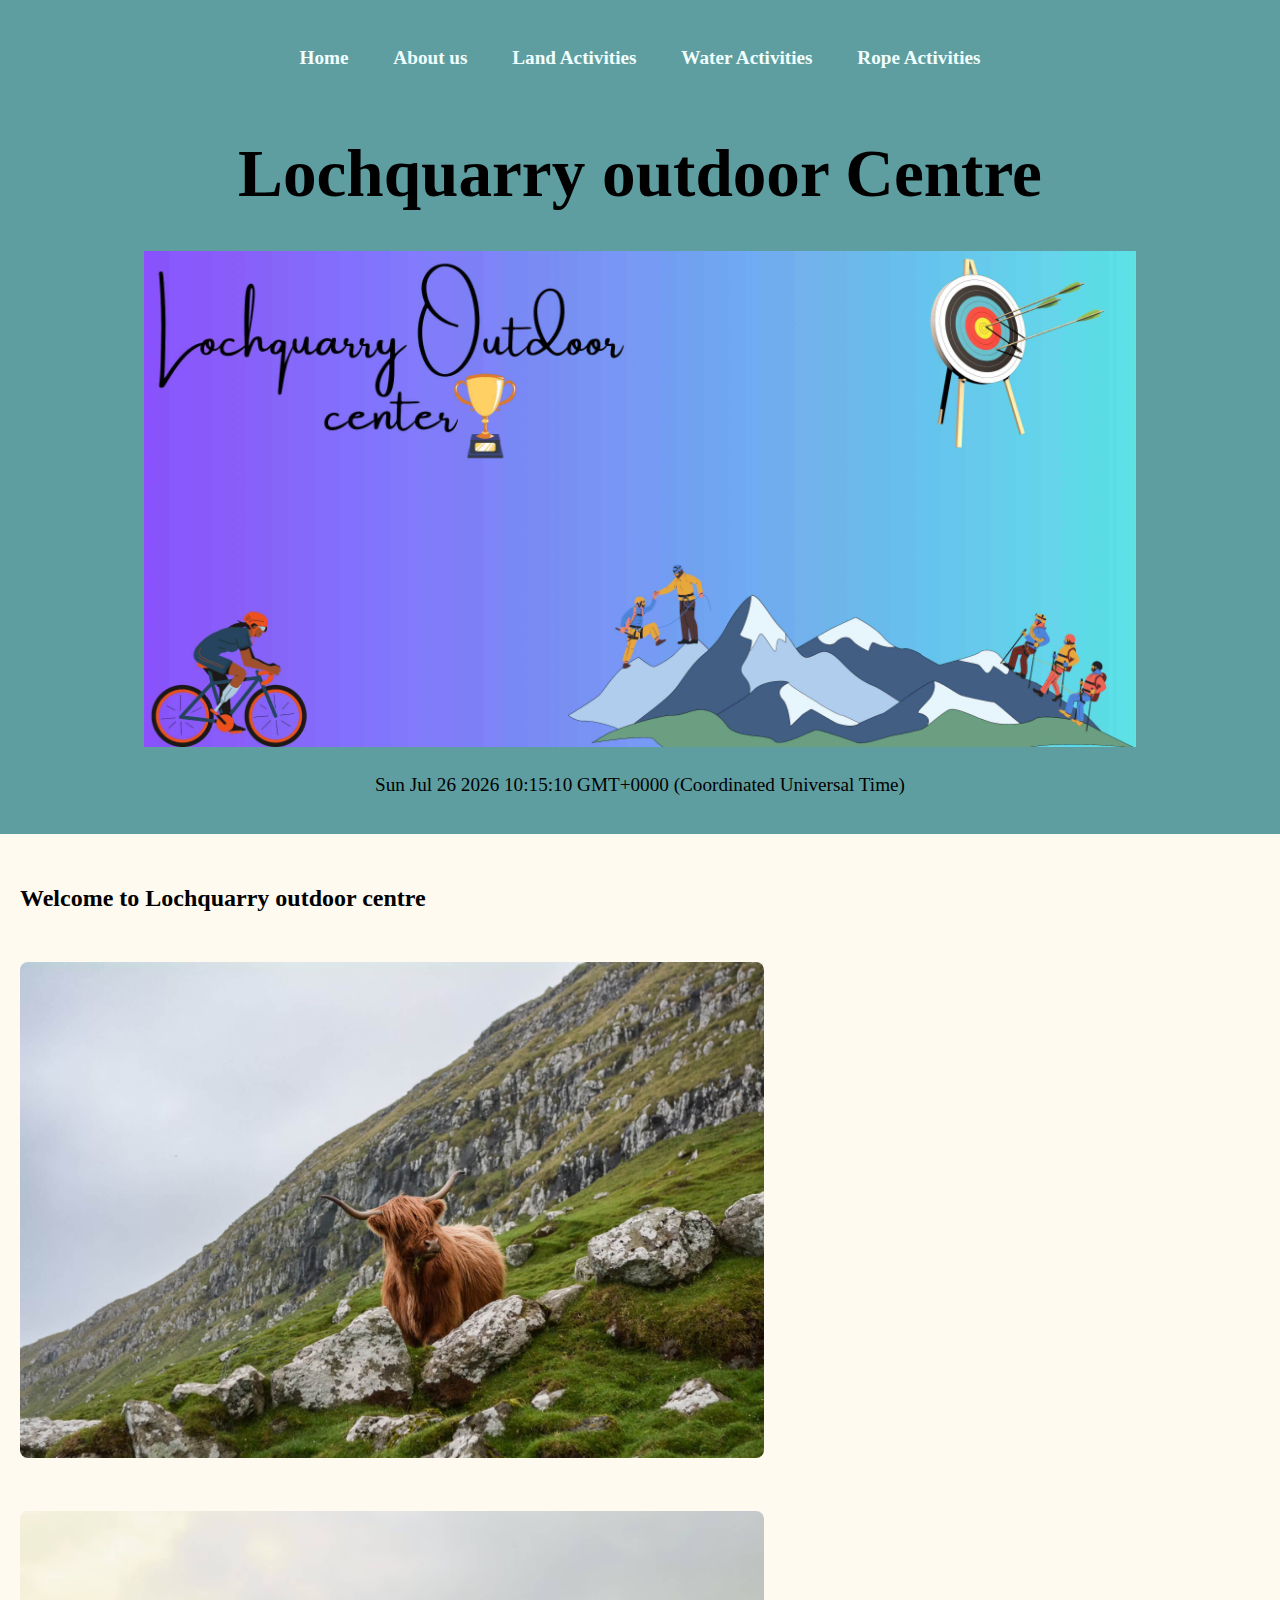
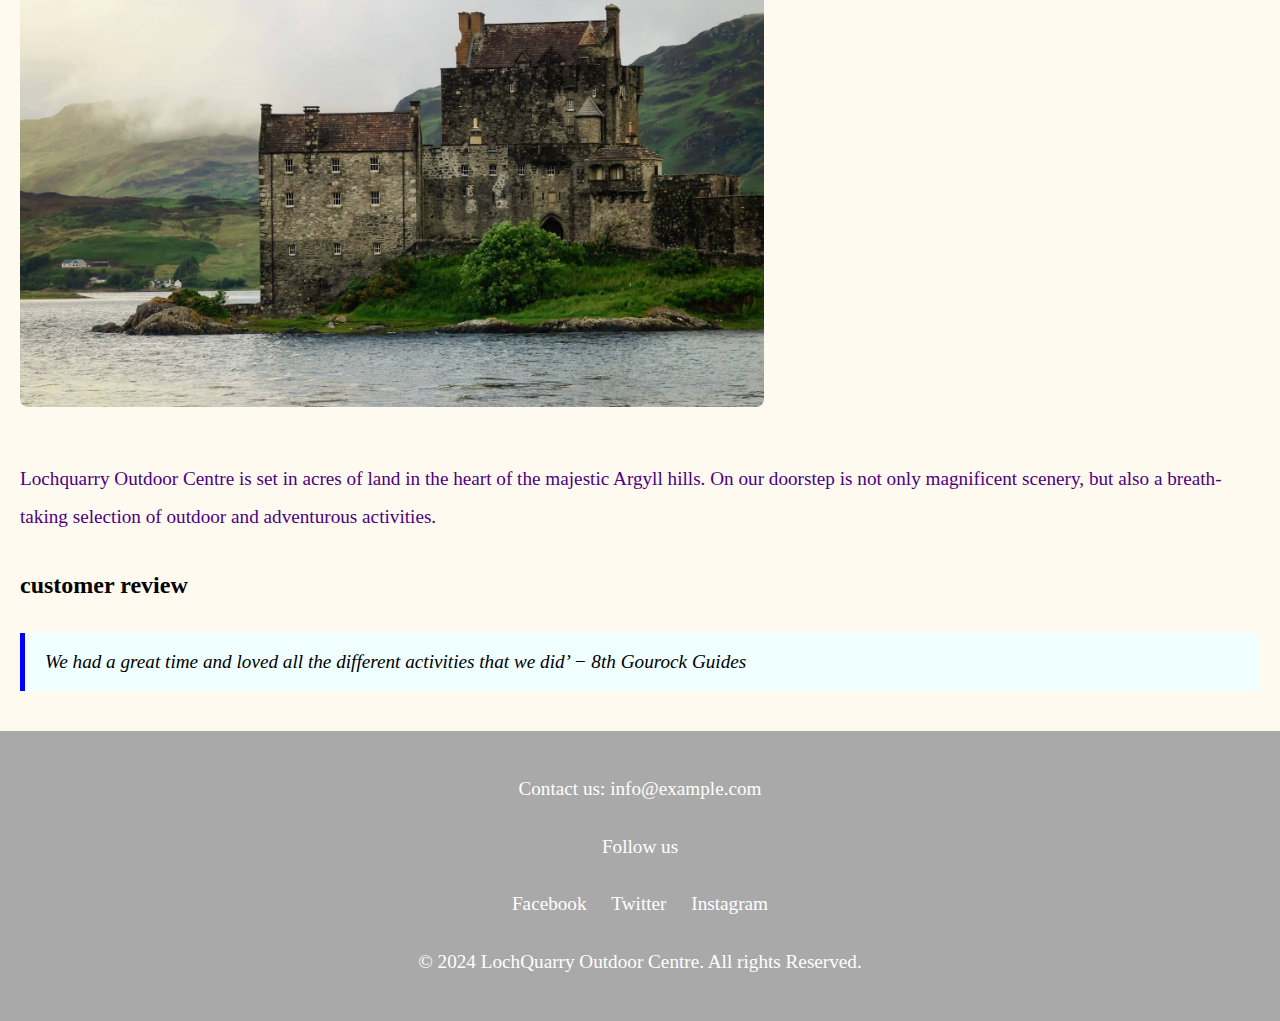
<file: index.html>
<!DOCTYPE html>
<html lang="en">
    <title>Lochquarry Outdoor centre</title>
    <link rel="stylesheet" href="style.css">
    <body>
        <header>
            <nav>
                <ul>
                    <li><a href="index.html">Home</a></li>
                    <li><a href="About.html">About us</a></li>
                    <li><a href="land.html">Land Activities</a></li>
                    <li><a href="water.html">Water Activities</a></li>
                    <li><a href="rope.html">Rope Activities</a></li>

                </ul>
            </nav>
            <h1>Lochquarry outdoor Centre</h1>
      <img src="banner.jpg" alt="Lochquarry Banner">
      <p id="dt"></p>
      <script>
             document.getElementById('dt').innerHTML = new Date();
      </script>
        </header>
        <main>
            <h2>Welcome to Lochquarry outdoor centre</h2>
            <img src="Nature_3.jpg" alt="Nature image"> <img src="Nature_2.jpg" alt="Nature image">
            <p>Lochquarry Outdoor Centre is set in acres of land in the heart of the majestic Argyll hills. On our doorstep is not only magnificent scenery, but also a breath-taking selection of outdoor and adventurous activities.</p>
            <h3> customer review </h3>
            <blockquote>We had a great time and loved all the different activities that we did’ − 8th Gourock Guides</blockquote>
        </main>
            <script>
                alert("Welcome to LochQuarry Outdoor Centre  ! !");
            </script>
            <footer>
                <div style="background-color: darkgrey; color: white; padding: 20px; text-align: center;" >
                    <div>
                        <p>Contact us: <a href="mailto:info@example.com" style="color: white; text-decoration: none;">info@example.com</a></p>
                    </div>


                    <div>
                        <p>Follow us</p>
                        <a href="https://facebook.com" target="_blank" style="color: white; margin: 0 10px; text-decoration: none;">Facebook</a>
                        <a href="https://twitter.com" target="_blank" style="color: white; margin: 0 10px; text-decoration: none;">Twitter</a>
                        <a href="https://instagram.com" target="_blank" style="color: white; margin: 0 10px; text-decoration: none;">Instagram</a>
                    </div>


                    <div>
                        <p>&copy; 2024 LochQuarry Outdoor Centre. All rights Reserved.</p>
                    </div>
                </div>
            </footer>
        </body>
</html>
</file>
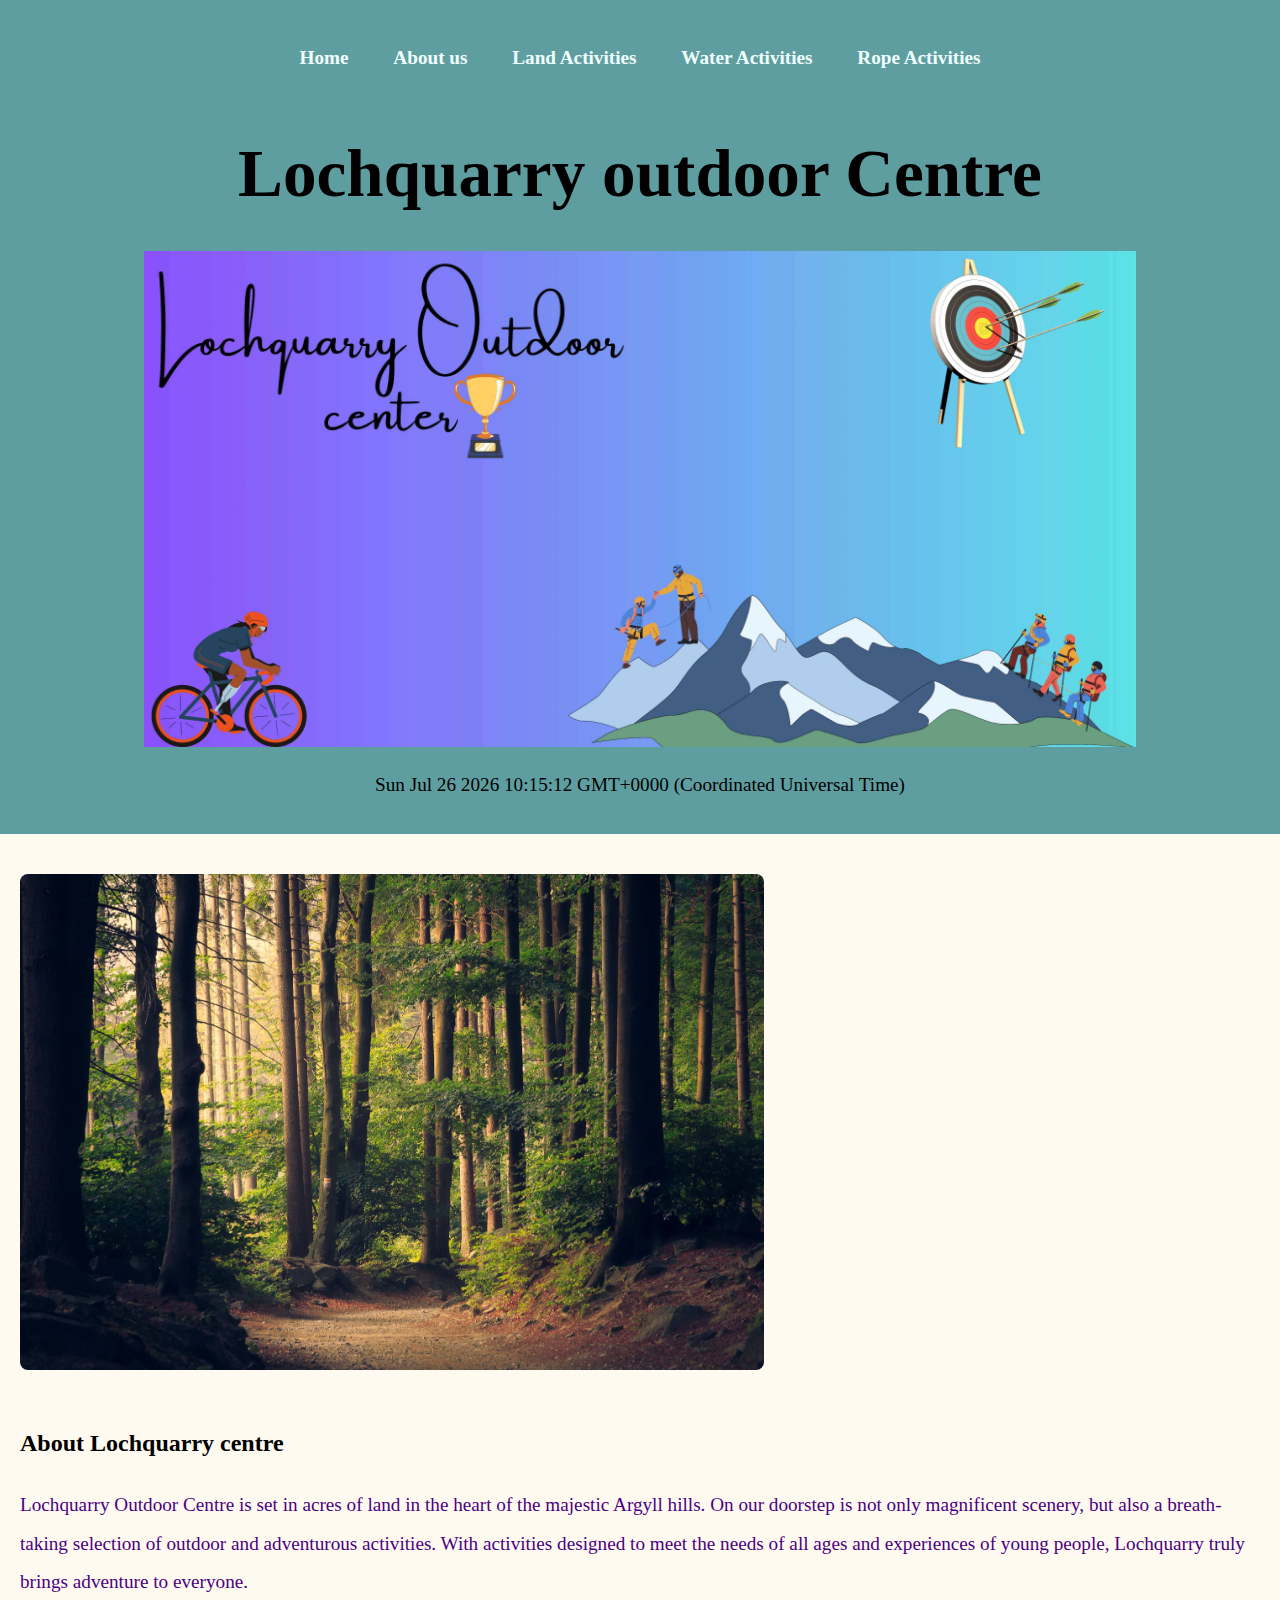
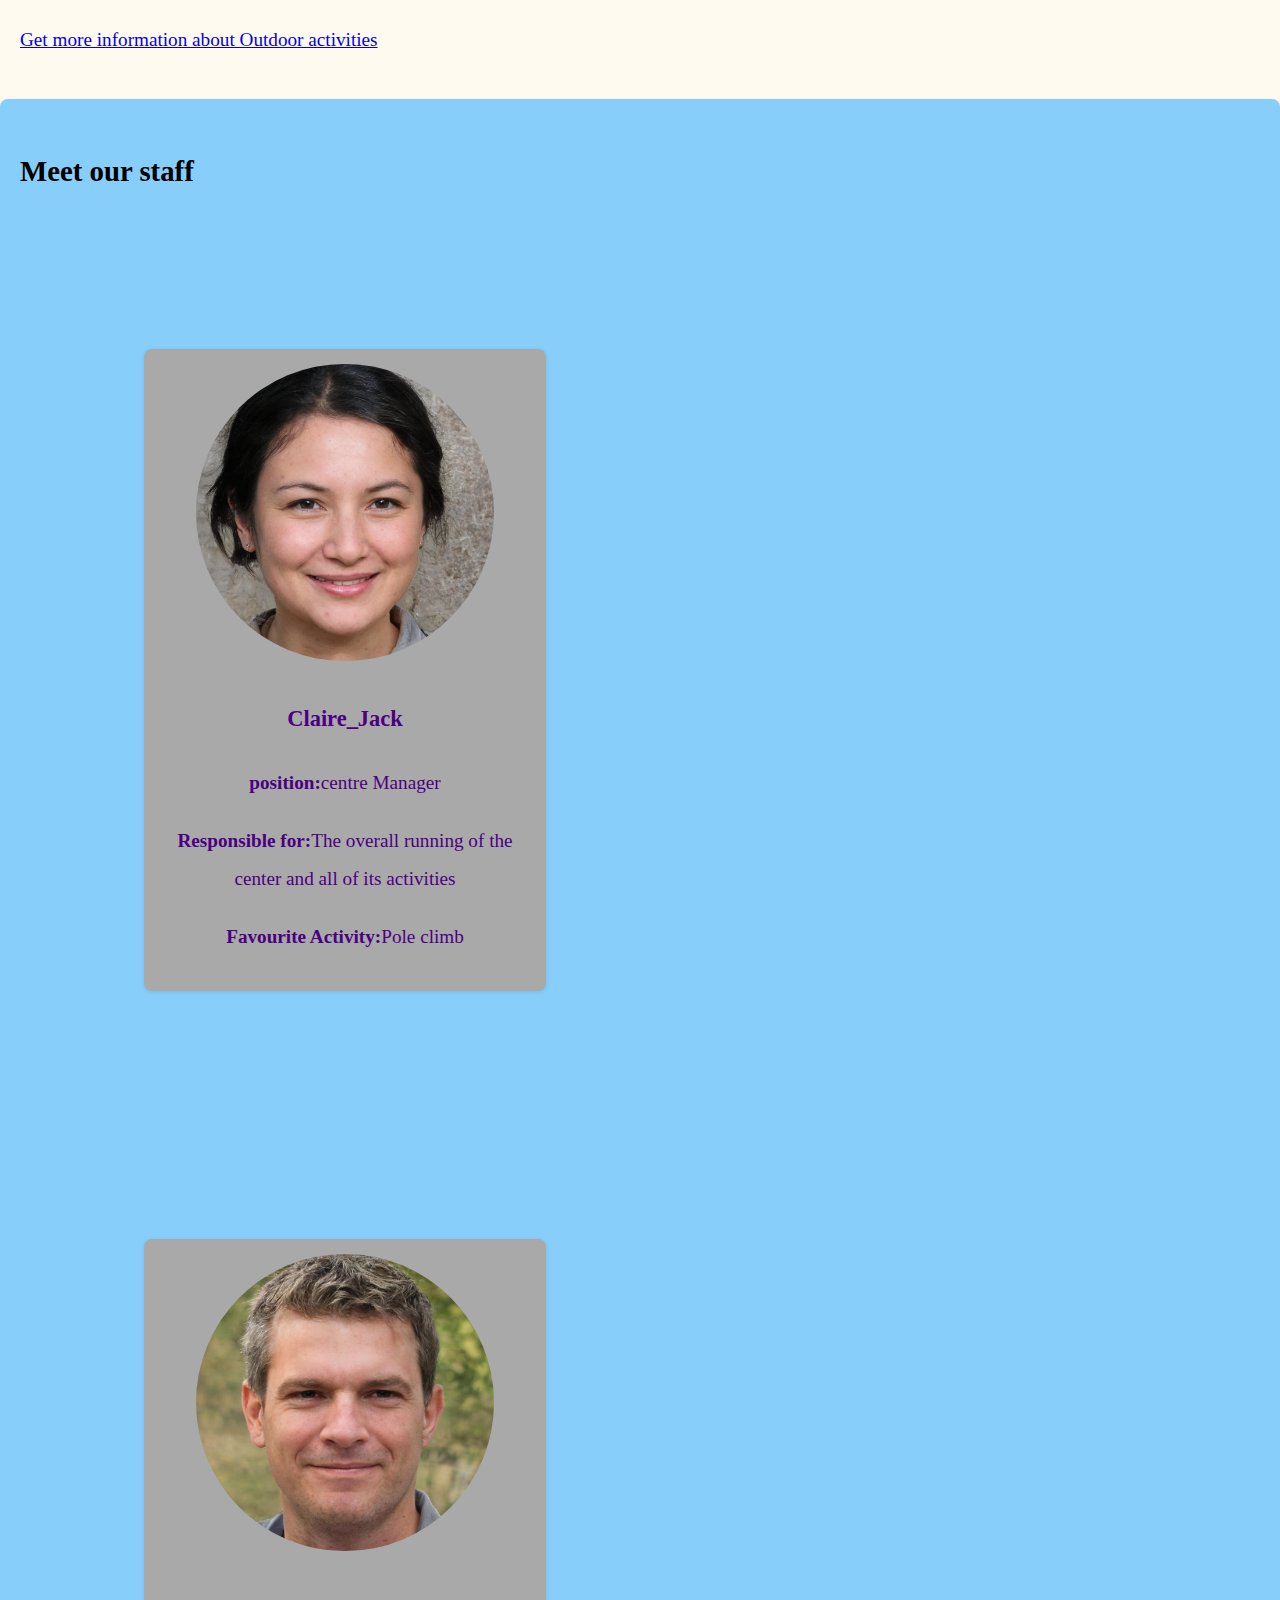
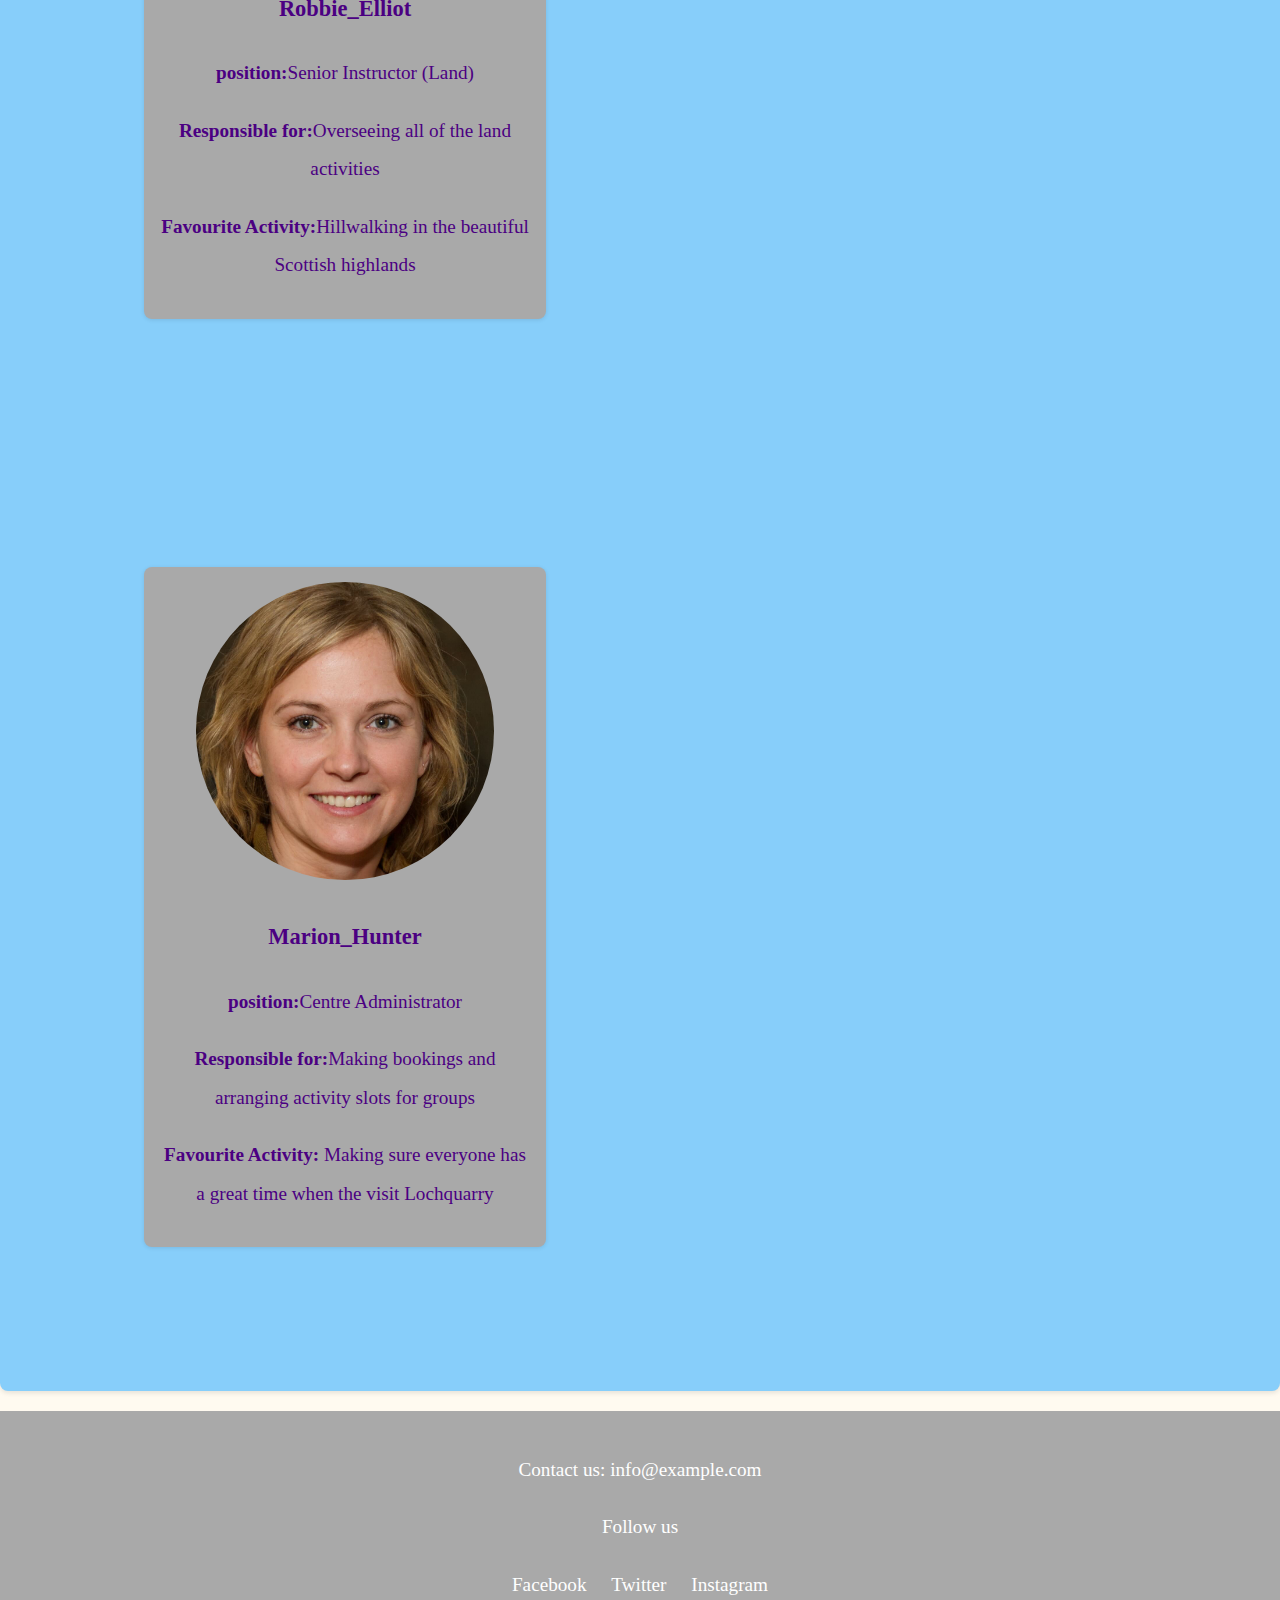
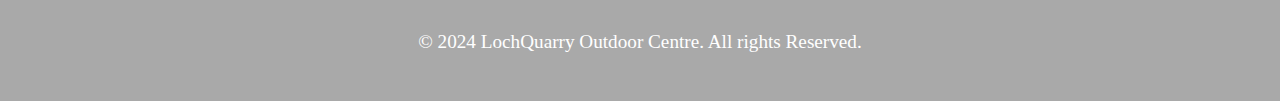
<file: About.html>
<!DOCTYPE html>
<html lang="en">
    <title>Lochquarry Outdoor Centre</title>
    <link rel="stylesheet" href="style.css">
    <body>
        <header>
            <nav>
                <ul>
                    <li><a href="index.html">Home</a></li>
                    <li><a href="About.html">About us</a></li>
                    <li><a href="land.html">Land Activities</a></li>
                    <li><a href="water.html">Water Activities</a></li>
                    <li><a href="rope.html">Rope Activities</a></li>

                </ul>
            </nav>
            <h1>Lochquarry outdoor Centre</h1>
      <img src="banner.jpg" alt="Lochquarry Banner">
      <p id="dt"></p>
      <script>
             document.getElementById('dt').innerHTML = new Date();
      </script>
        </header>
        <main>
            <img src="Nature.jpg" alt="Nature image">
            <h1>About Lochquarry centre</h1>
            <p>Lochquarry Outdoor Centre is set in acres of land in the heart of the majestic Argyll hills. On our doorstep is not only magnificent scenery, but also a breath-taking selection of outdoor and adventurous activities.
             With activities designed to meet the needs of all ages and experiences of young people, Lochquarry truly brings adventure to everyone.</p>
             <a href="https://www.bing.com/aclk?ld=e8NU9bB59DUN_JB0A2YiaxUDVUCUx4lml7K0c4fCpnTXh2VHIYLYffgnk-sleo93w8KZDWo4dgeSTbKe3QShUsmt7F4Y2GuR1gY_2_Bv8fFwZmEFhGvw7b7GuZO2P-XZRW25o3oNMjGEICmx3G-XIrHmfTtXmct41KBshvtri3zJ97orJE&u=[base64]&rlid=b3e426421b16176b34b2410c1a50f607&ntb=1">Get more information about Outdoor activities</a>
        </main>
        <section class="staff">
            <h2>Meet our staff</h2>
            <div class="staff-member">
            <img src="Claire_Jack.jpeg" alt="Claire_Jack">
            <h3>Claire_Jack</h3>
            <p><strong>position:</strong>centre Manager</p>
            <p><strong>Responsible for:</strong>The overall running of the center and all of its activities</p>
            <p><strong>Favourite Activity:</strong>Pole climb</p>
            </div>
            <div class="staff-member">
                <img src="Robbie_Elliot.jpeg" alt="Robbie_Elliot">
                <h3>Robbie_Elliot</h3>
                <p><strong>position:</strong>Senior Instructor (Land)</p>
                <p><strong>Responsible for:</strong>Overseeing all of the land activities</p>
                <p><strong>Favourite Activity:</strong>Hillwalking in the beautiful Scottish highlands</p>
            </div>
            <div class="staff-member">
                <img src="Marion_Hunter.jpg" alt="Marion_Hunter">
                <h3>Marion_Hunter</h3>
                <p><strong>position:</strong>Centre Administrator</p>
                <p><strong>Responsible for:</strong>Making bookings and arranging activity slots for groups</p>
                <p><strong>Favourite Activity:</strong> Making sure everyone has a great time when the visit 
                    Lochquarry</p>
            </div>
        </section>
        <footer>
            <div style="background-color: darkgrey; color: white; padding: 20px; text-align: center;" >
                <div>
                    <p>Contact us: <a href="mailto:info@example.com" style="color: white; text-decoration: none;">info@example.com</a></p>
                </div>


                <div>
                    <p>Follow us</p>
                    <a href="https://facebook.com" target="_blank" style="color: white; margin: 0 10px; text-decoration: none;">Facebook</a>
                    <a href="https://twitter.com" target="_blank" style="color: white; margin: 0 10px; text-decoration: none;">Twitter</a>
                    <a href="https://instagram.com" target="_blank" style="color: white; margin: 0 10px; text-decoration: none;">Instagram</a>
                </div>


                <div>
                    <p>&copy; 2024 LochQuarry Outdoor Centre. All rights Reserved.</p>
                </div>
            </div>
        </footer>
    </body>
</html>
</file>
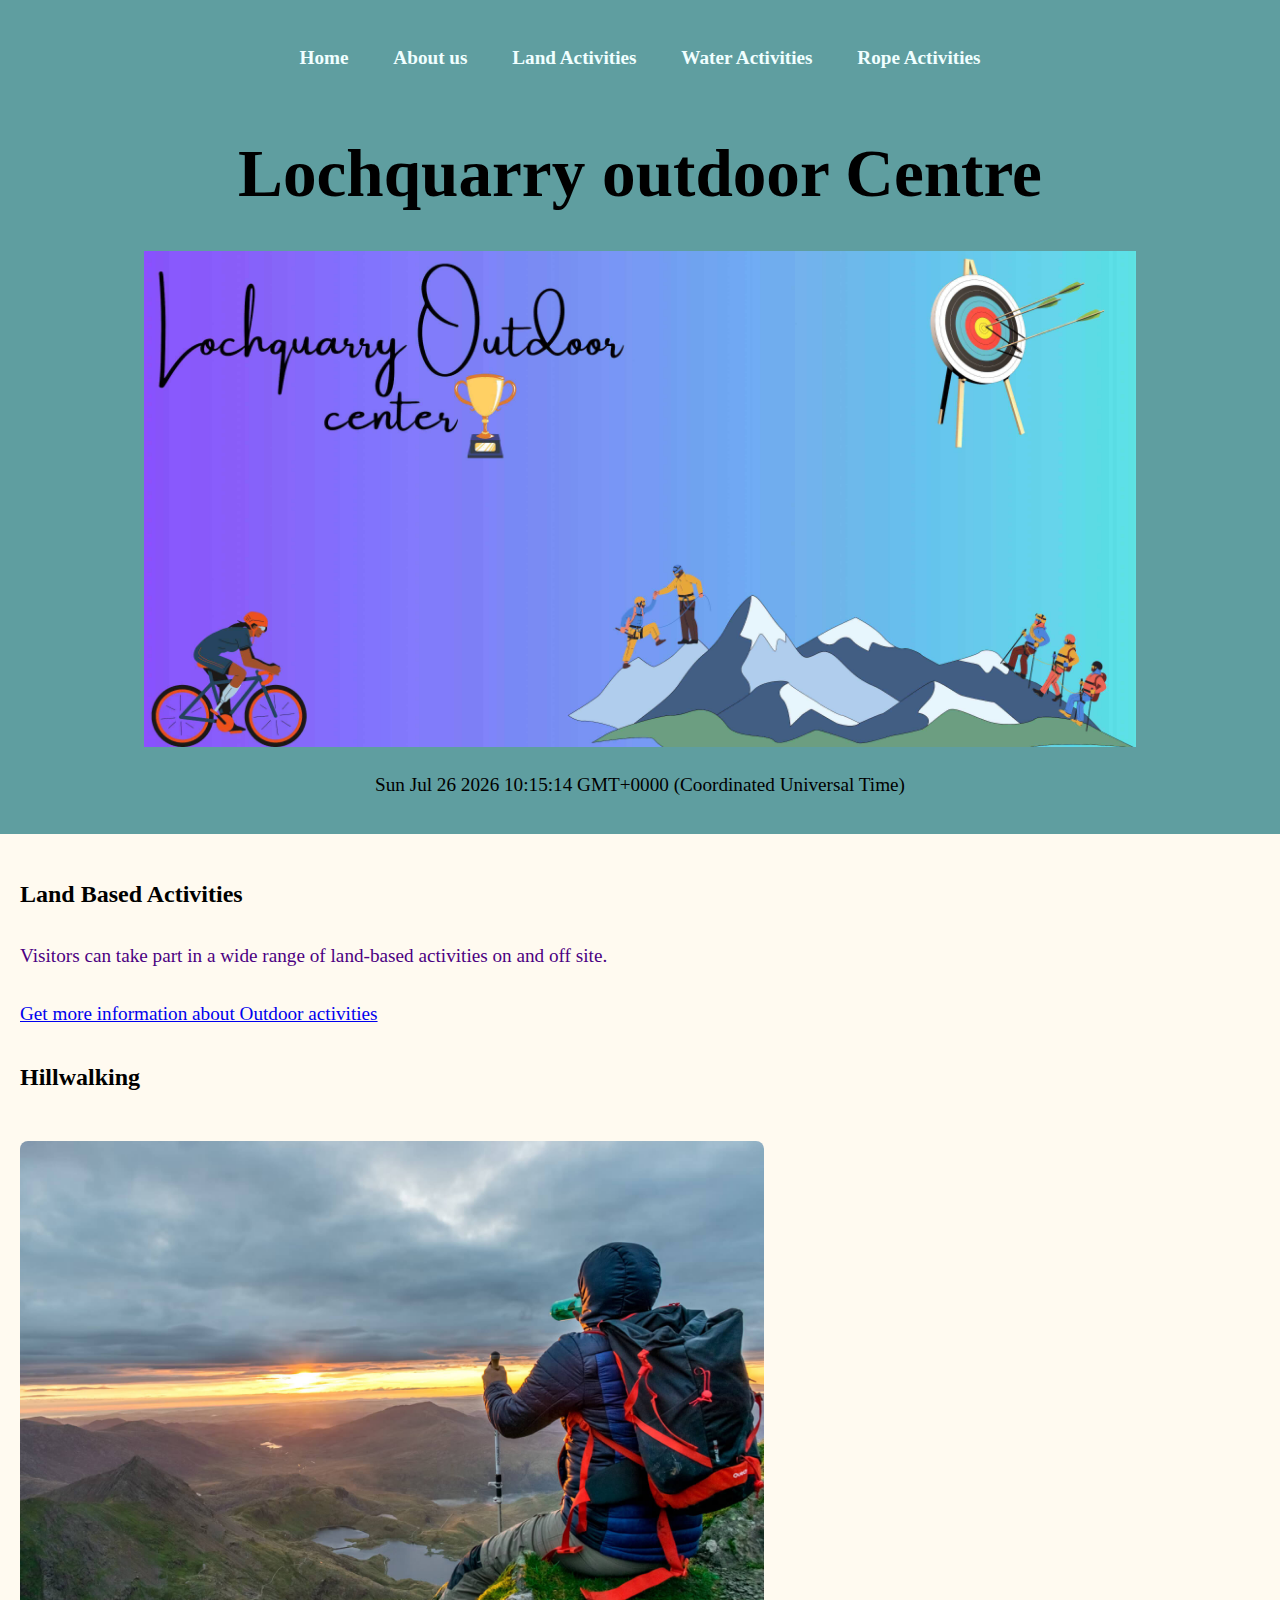
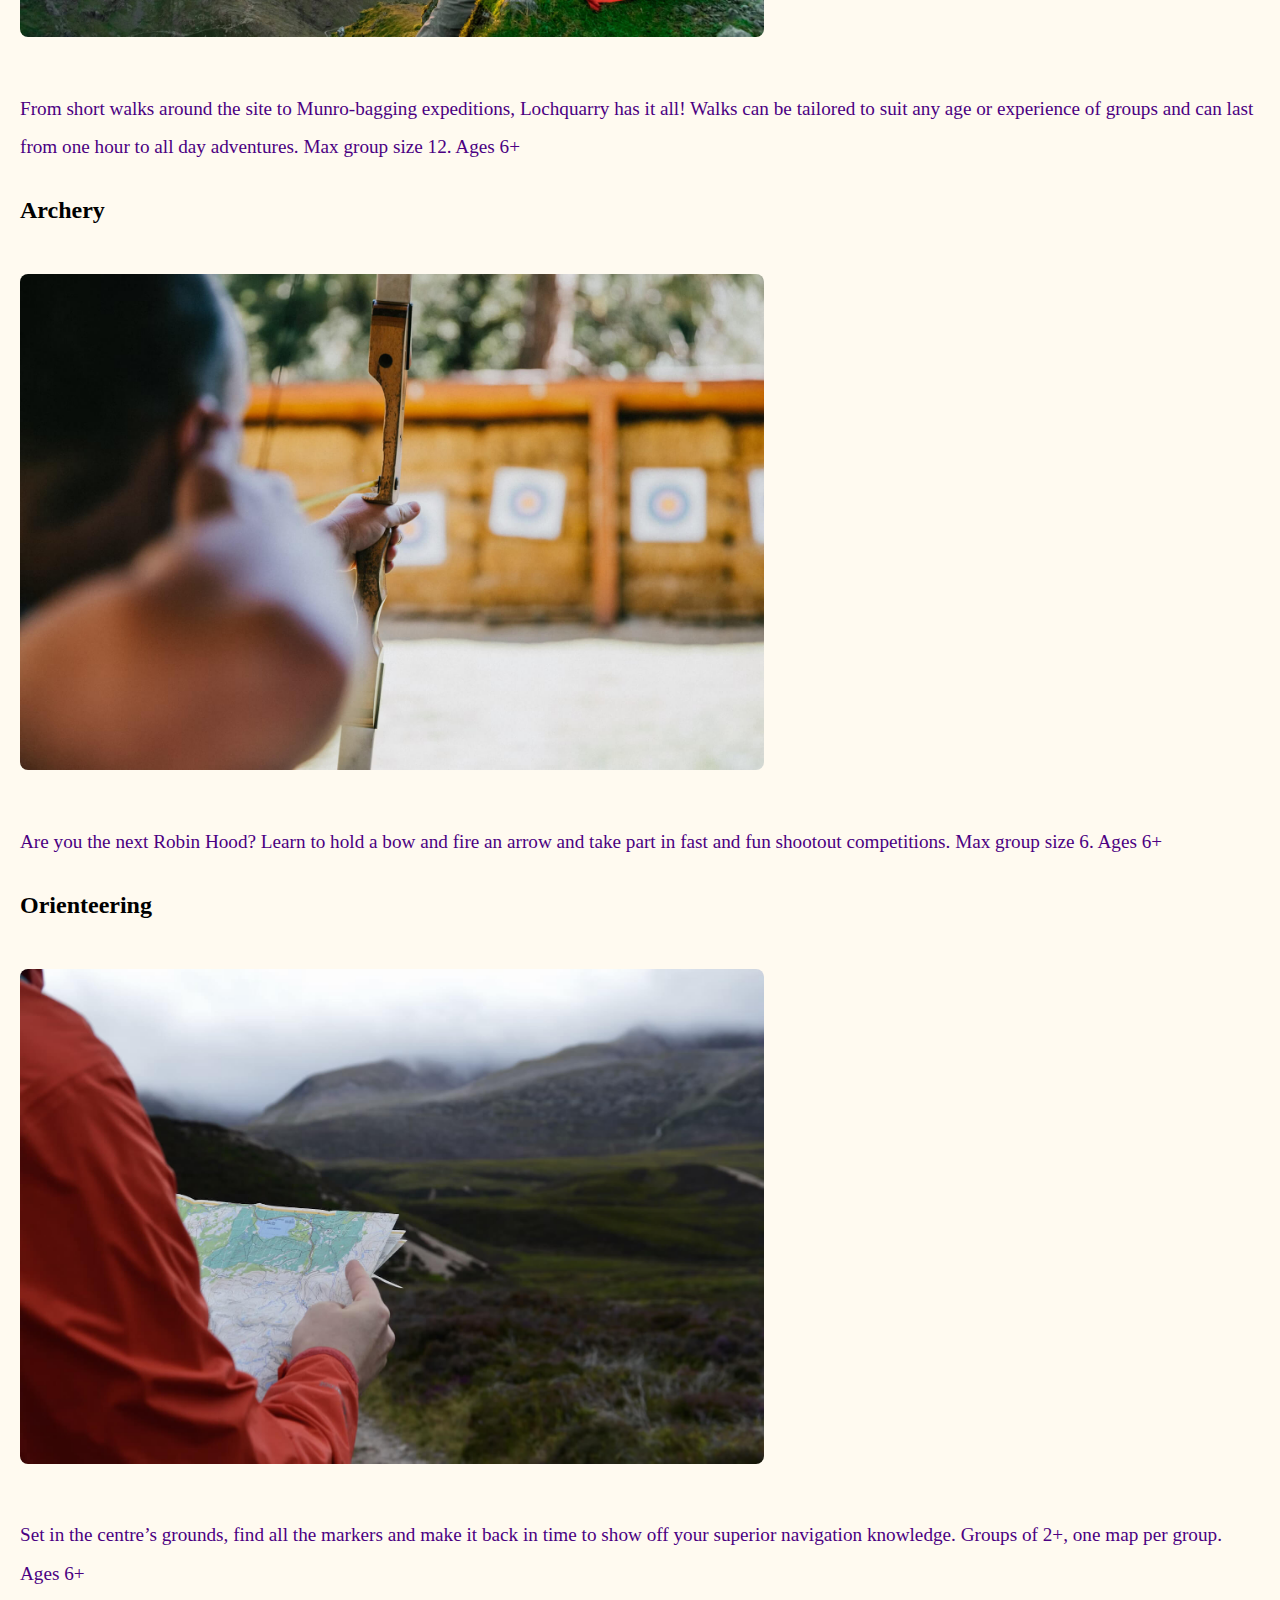
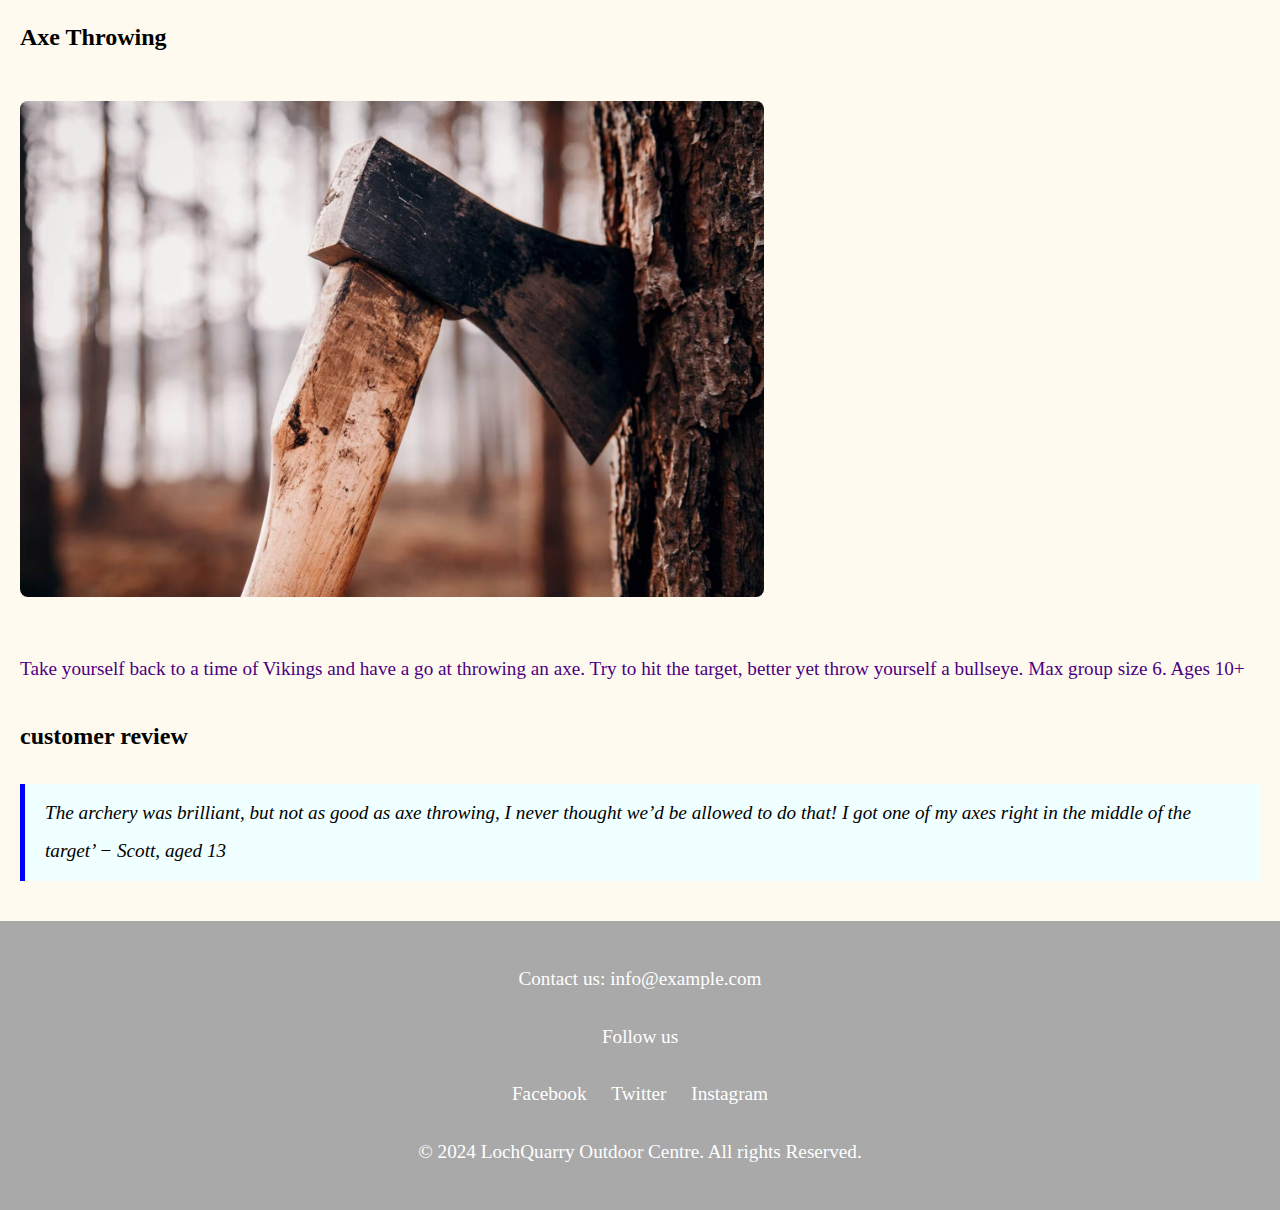
<file: land.html>
<!DOCTYPE html>
<html lang="en">
    <title>Land Activities</title>
    <link rel="stylesheet" href="style.css">
    <body>
        <header>
            <nav>
                <ul>
                    <li><a href="index.html">Home</a></li>
                    <li><a href="About.html">About us</a></li>
                    <li><a href="land.html">Land Activities</a></li>
                    <li><a href="water.html">Water Activities</a></li>
                    <li><a href="rope.html">Rope Activities</a></li>

                </ul>
            </nav>
            <h1>Lochquarry outdoor Centre</h1>
      <img src="banner.jpg" alt="Lochquarry Banner">
      <p id="dt"></p>
      <script>
             document.getElementById('dt').innerHTML = new Date();
      </script>
        </header>
        <main>
            <h1>Land Based Activities</h1>
            <p>Visitors can take part in a wide range of land-based activities on and off site.</p>
            <a href="https://www.bing.com/aclk?ld=e8NU9bB59DUN_JB0A2YiaxUDVUCUx4lml7K0c4fCpnTXh2VHIYLYffgnk-sleo93w8KZDWo4dgeSTbKe3QShUsmt7F4Y2GuR1gY_2_Bv8fFwZmEFhGvw7b7GuZO2P-XZRW25o3oNMjGEICmx3G-XIrHmfTtXmct41KBshvtri3zJ97orJE&u=[base64]&rlid=b3e426421b16176b34b2410c1a50f607&ntb=1">Get more information about Outdoor activities</a>
            <section class="activity">
                <h2>Hillwalking</h2>
                <img src="Hillwalking_3.jpg" alt="Hillwalking">
                <p>From short walks around the site to Munro-bagging expeditions, Lochquarry has it all! Walks can be tailored to suit any age or experience of groups and can last from one hour to all day adventures. Max group size 12. Ages 6+</p>
            </section>



      <section class="activity">
        <h2>Archery</h2>
        <img src="Archery.jpg" alt="Archery">
        <p>Are you the next Robin Hood? Learn to hold a bow and fire an arrow and take part in fast and fun shootout competitions. Max group size 6. Ages 6+</p>
      </section>

      <section class="activity">
        <h2>Orienteering</h2>
        <img src="Orienteering_2.jpg" alt="Orienteering">
        <p>Set in the centre’s grounds, find all the markers and make it back in time to show off your superior navigation knowledge. Groups of 2+, one map per group. Ages 6+</p>
      </section>



        <section class="activity">
            <h2>Axe Throwing</h2> 
            <img src="Axe_2.jpg"  alt="Axe Throwing">
            <p>Take yourself back to a time of Vikings and have a go at throwing an axe. Try to hit 
            the target, better yet throw yourself a bullseye. Max group size 6. Ages 10+</p>
        </section>


  <h3>customer review</h3>      
  <blockquote>The archery was brilliant, but not as good as axe throwing, I never thought we’d be allowed to do that! I got one of my axes right in the middle of the target’ − Scott, aged 13</blockquote>
        </main>
        <footer>
            <div style="background-color: darkgrey; color: white; padding: 20px; text-align: center;" >
                <div>
                    <p>Contact us: <a href="mailto:info@example.com" style="color: white; text-decoration: none;">info@example.com</a></p>
                </div>


                <div>
                    <p>Follow us</p>
                    <a href="https://facebook.com" target="_blank" style="color: white; margin: 0 10px; text-decoration: none;">Facebook</a>
                    <a href="https://twitter.com" target="_blank" style="color: white; margin: 0 10px; text-decoration: none;">Twitter</a>
                    <a href="https://instagram.com" target="_blank" style="color: white; margin: 0 10px; text-decoration: none;">Instagram</a>
                </div>


                <div>
                    <p>&copy; 2024 LochQuarry Outdoor Centre. All rights Reserved.</p>
                </div>
            </div>
        </footer> 
    </body>
</html>
</file>
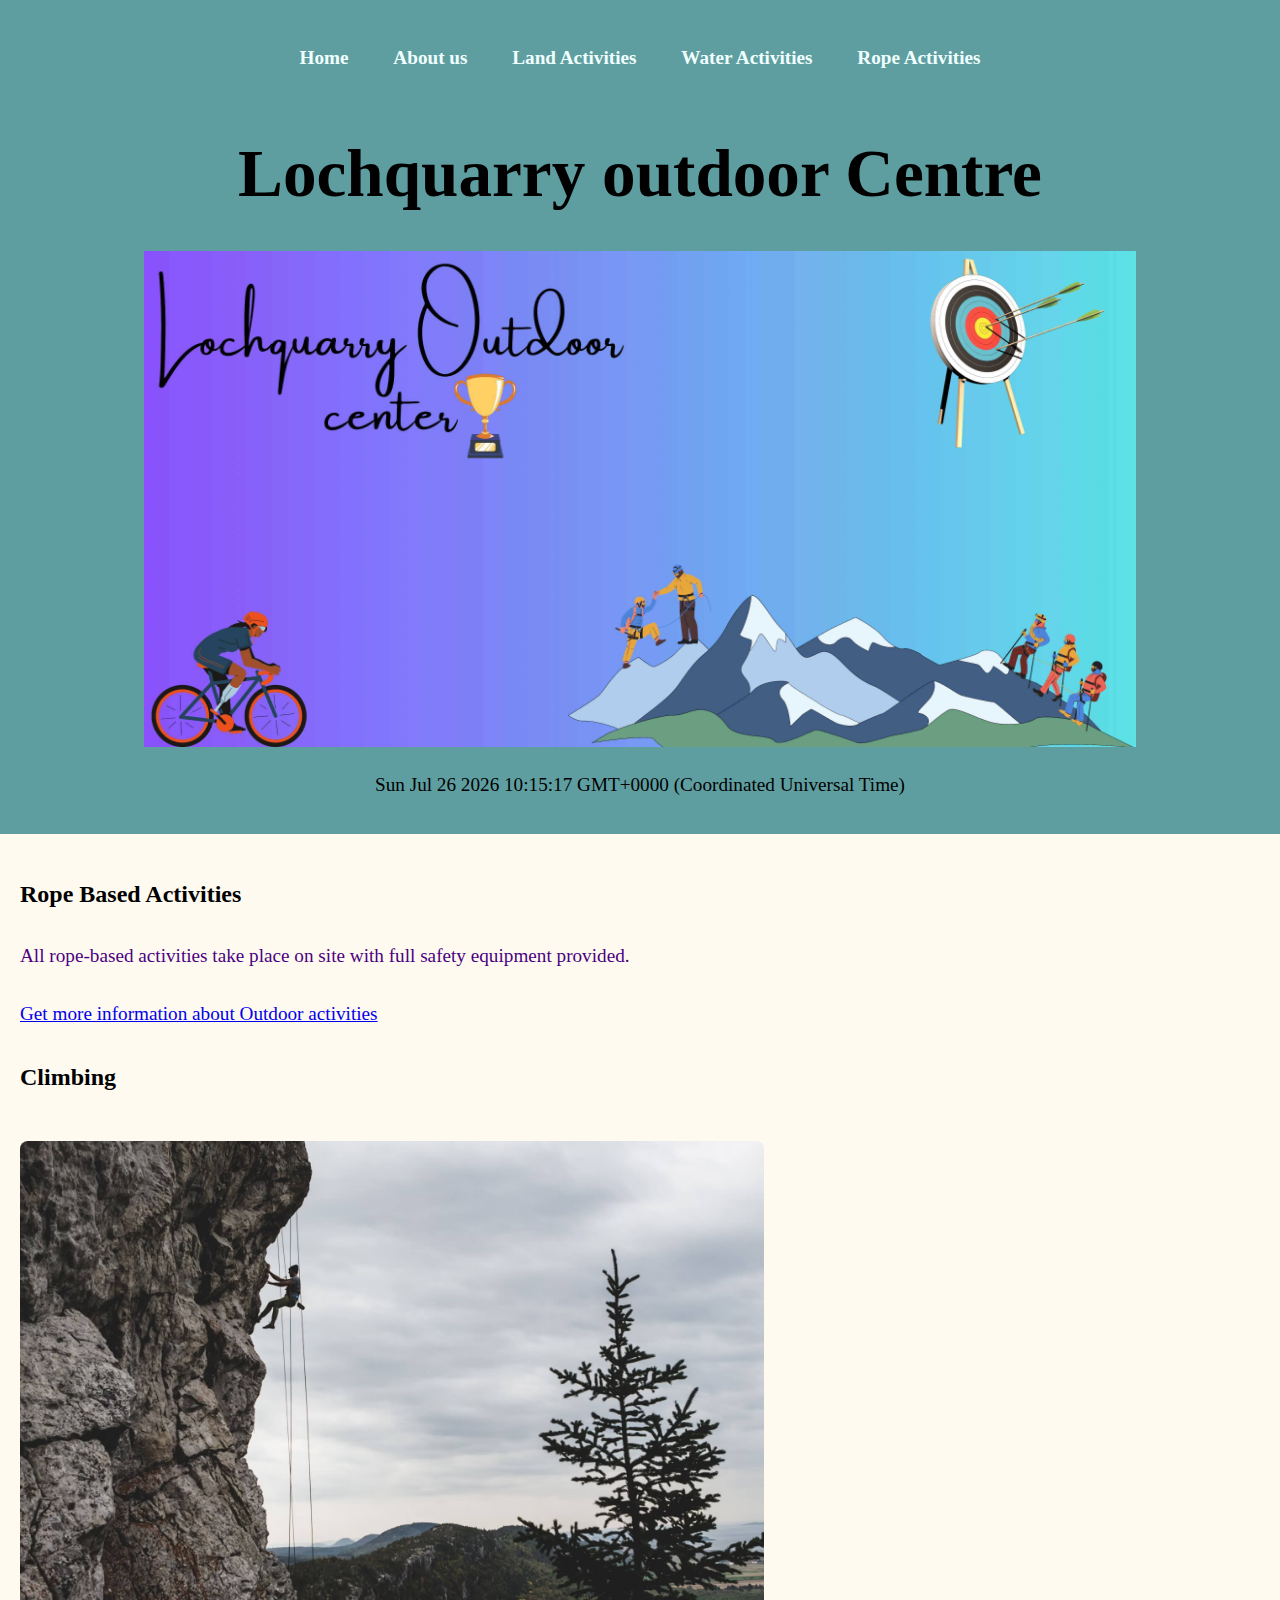
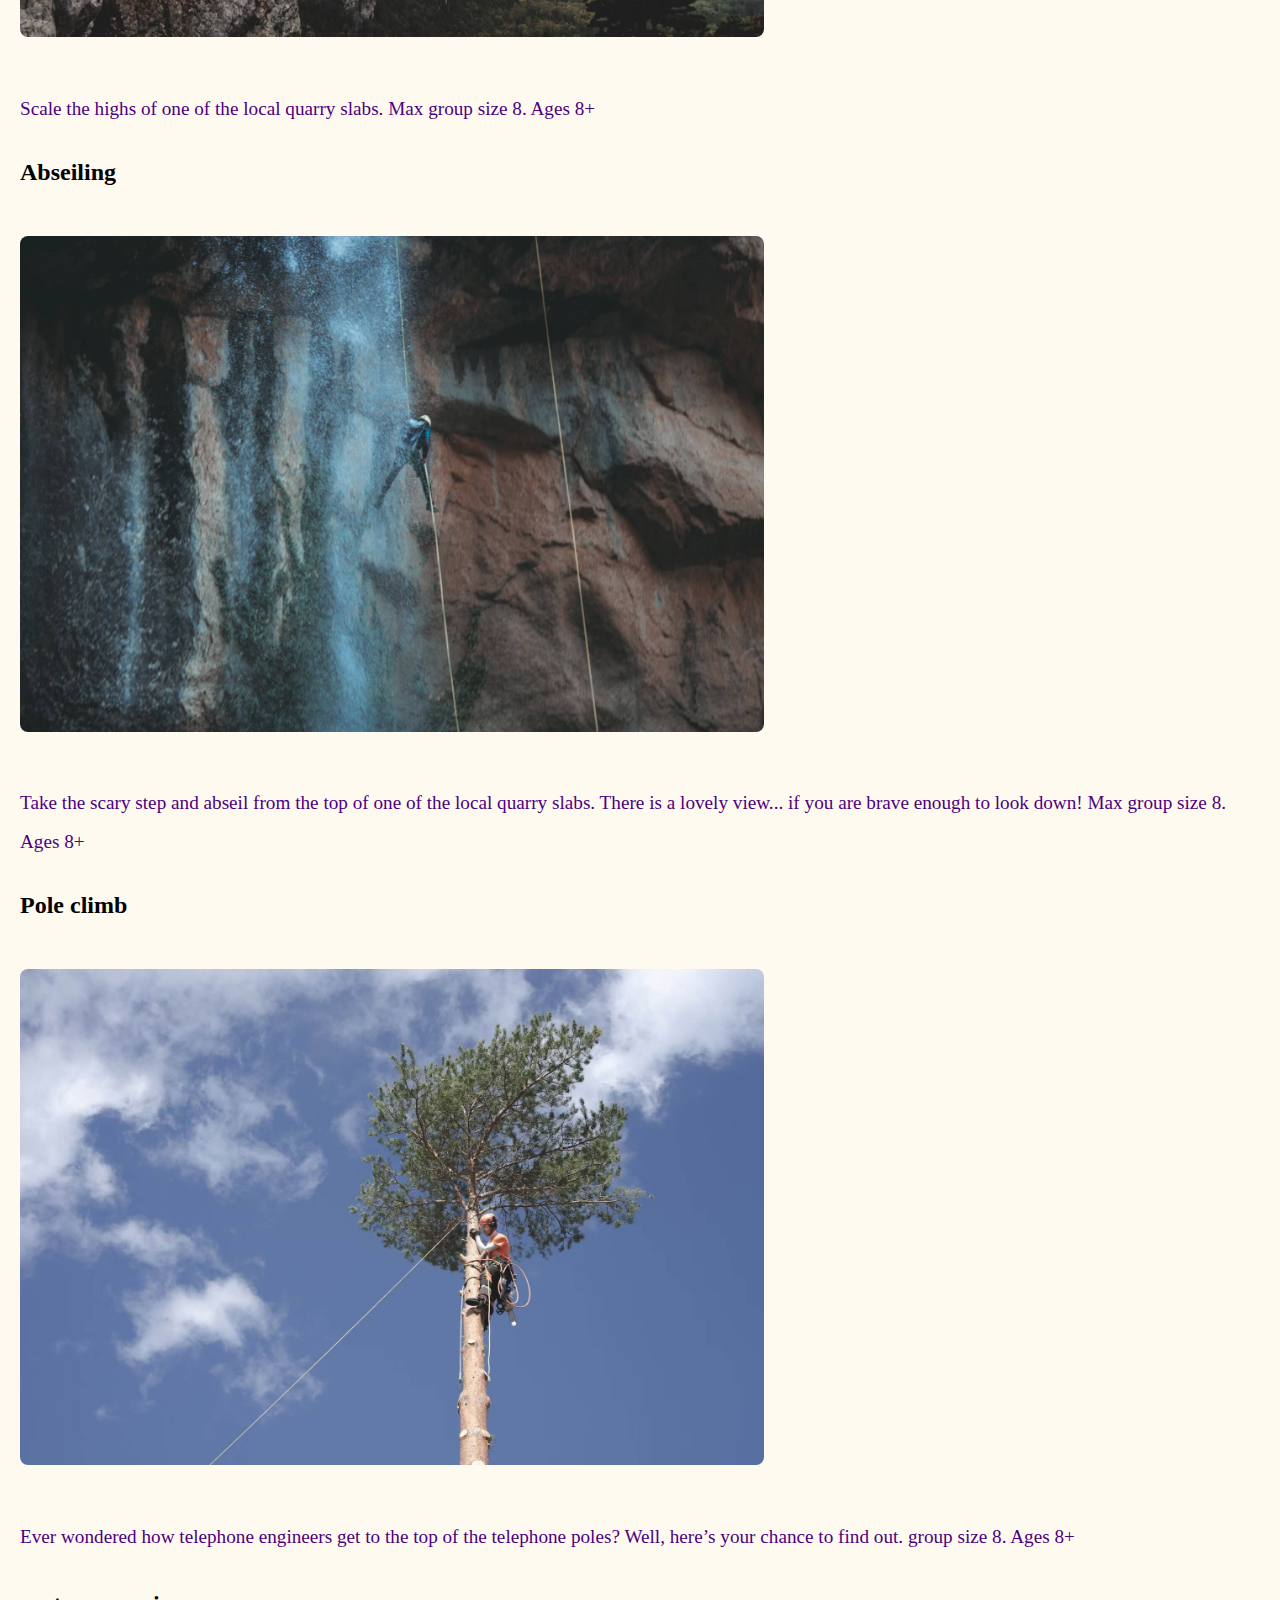
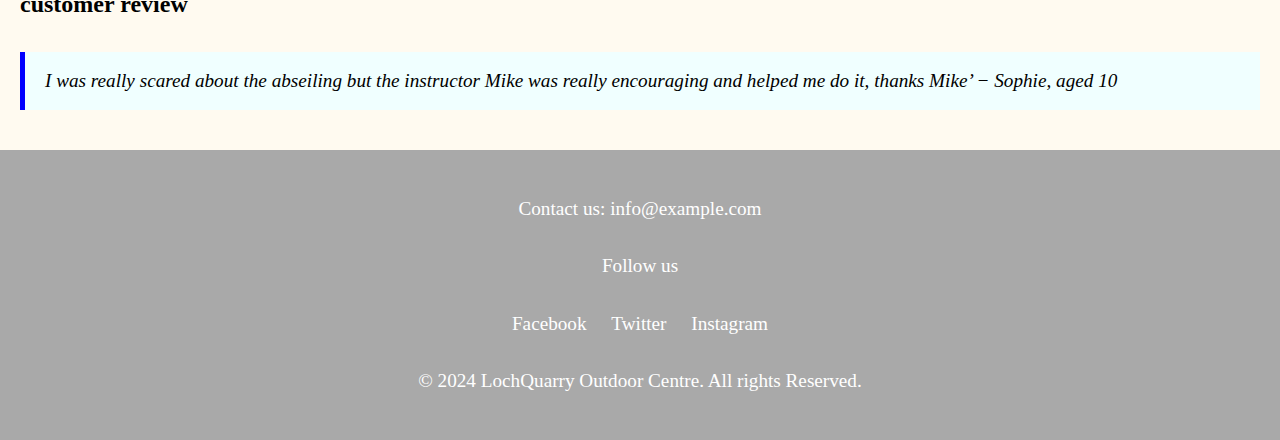
<file: rope.html>
<!DOCTYPE html>
<html lang="en">
    <title>Rope Activities</title>
    <link rel="stylesheet" href="style.css">
    <body>
        <header>
            <nav>
                <ul>
                    <li><a href="index.html">Home</a></li>
                    <li><a href="About.html">About us</a></li>
                    <li><a href="land.html">Land Activities</a></li>
                    <li><a href="water.html">Water Activities</a></li>
                    <li><a href="rope.html">Rope Activities</a></li>

                </ul>
            </nav>
            <h1>Lochquarry outdoor Centre</h1>
      <img src="banner.jpg" alt="Lochquarry Banner">
      <p id="dt"></p>
      <script>
             document.getElementById('dt').innerHTML = new Date();
      </script>
        </header>
        <main>
            <h1>Rope Based Activities</h1>
            <p>All rope-based activities take place on site with full safety equipment provided.</p>
            <a href="https://www.bing.com/aclk?ld=e8NU9bB59DUN_JB0A2YiaxUDVUCUx4lml7K0c4fCpnTXh2VHIYLYffgnk-sleo93w8KZDWo4dgeSTbKe3QShUsmt7F4Y2GuR1gY_2_Bv8fFwZmEFhGvw7b7GuZO2P-XZRW25o3oNMjGEICmx3G-XIrHmfTtXmct41KBshvtri3zJ97orJE&u=[base64]&rlid=b3e426421b16176b34b2410c1a50f607&ntb=1">Get more information about Outdoor activities</a>
            <section class="activity">
                <h2>Climbing</h2>
                <img src="Climbing.jpg" alt="Climbing">
                <p>Scale the highs of one of the local quarry slabs.
                    Max group size 8.
                    Ages 8+</p>
            </section>



      <section class="activity">
        <h2>Abseiling</h2>
        <img src="Abseiling.jpg" alt="Abseiling">
        <p>Take the scary step and abseil from the top of one of the local quarry slabs. There is a lovely view... if you are brave enough to look down!
            Max group size 8.
            Ages 8+
            </p>
      </section>

      <section class="activity">
        <h2>Pole climb</h2>
        <img src="Pole Climb_2.jpg" alt="Pole Climb">
        <p>Ever wondered how telephone engineers get to the top of the telephone poles? Well, here’s your chance to find out.
            group size 8.
            Ages 8+</p>
      </section>


  <h3>customer review</h3>      
  <blockquote>I was really scared about the abseiling but the instructor Mike was really 
    encouraging and helped me do it, thanks Mike’ − Sophie, aged 10</blockquote>
        </main>
        <footer>
            <div style="background-color: darkgrey; color: white; padding: 20px; text-align: center;" >
                <div>
                    <p>Contact us: <a href="mailto:info@example.com" style="color: white; text-decoration: none;">info@example.com</a></p>
                </div>


                <div>
                    <p>Follow us</p>
                    <a href="https://facebook.com" target="_blank" style="color: white; margin: 0 10px; text-decoration: none;">Facebook</a>
                    <a href="https://twitter.com" target="_blank" style="color: white; margin: 0 10px; text-decoration: none;">Twitter</a>
                    <a href="https://instagram.com" target="_blank" style="color: white; margin: 0 10px; text-decoration: none;">Instagram</a>
                </div>


                <div>
                    <p>&copy; 2024 LochQuarry Outdoor Centre. All rights Reserved.</p>
                </div>
            </div>
        </footer>
    </body>
</html>
</file>
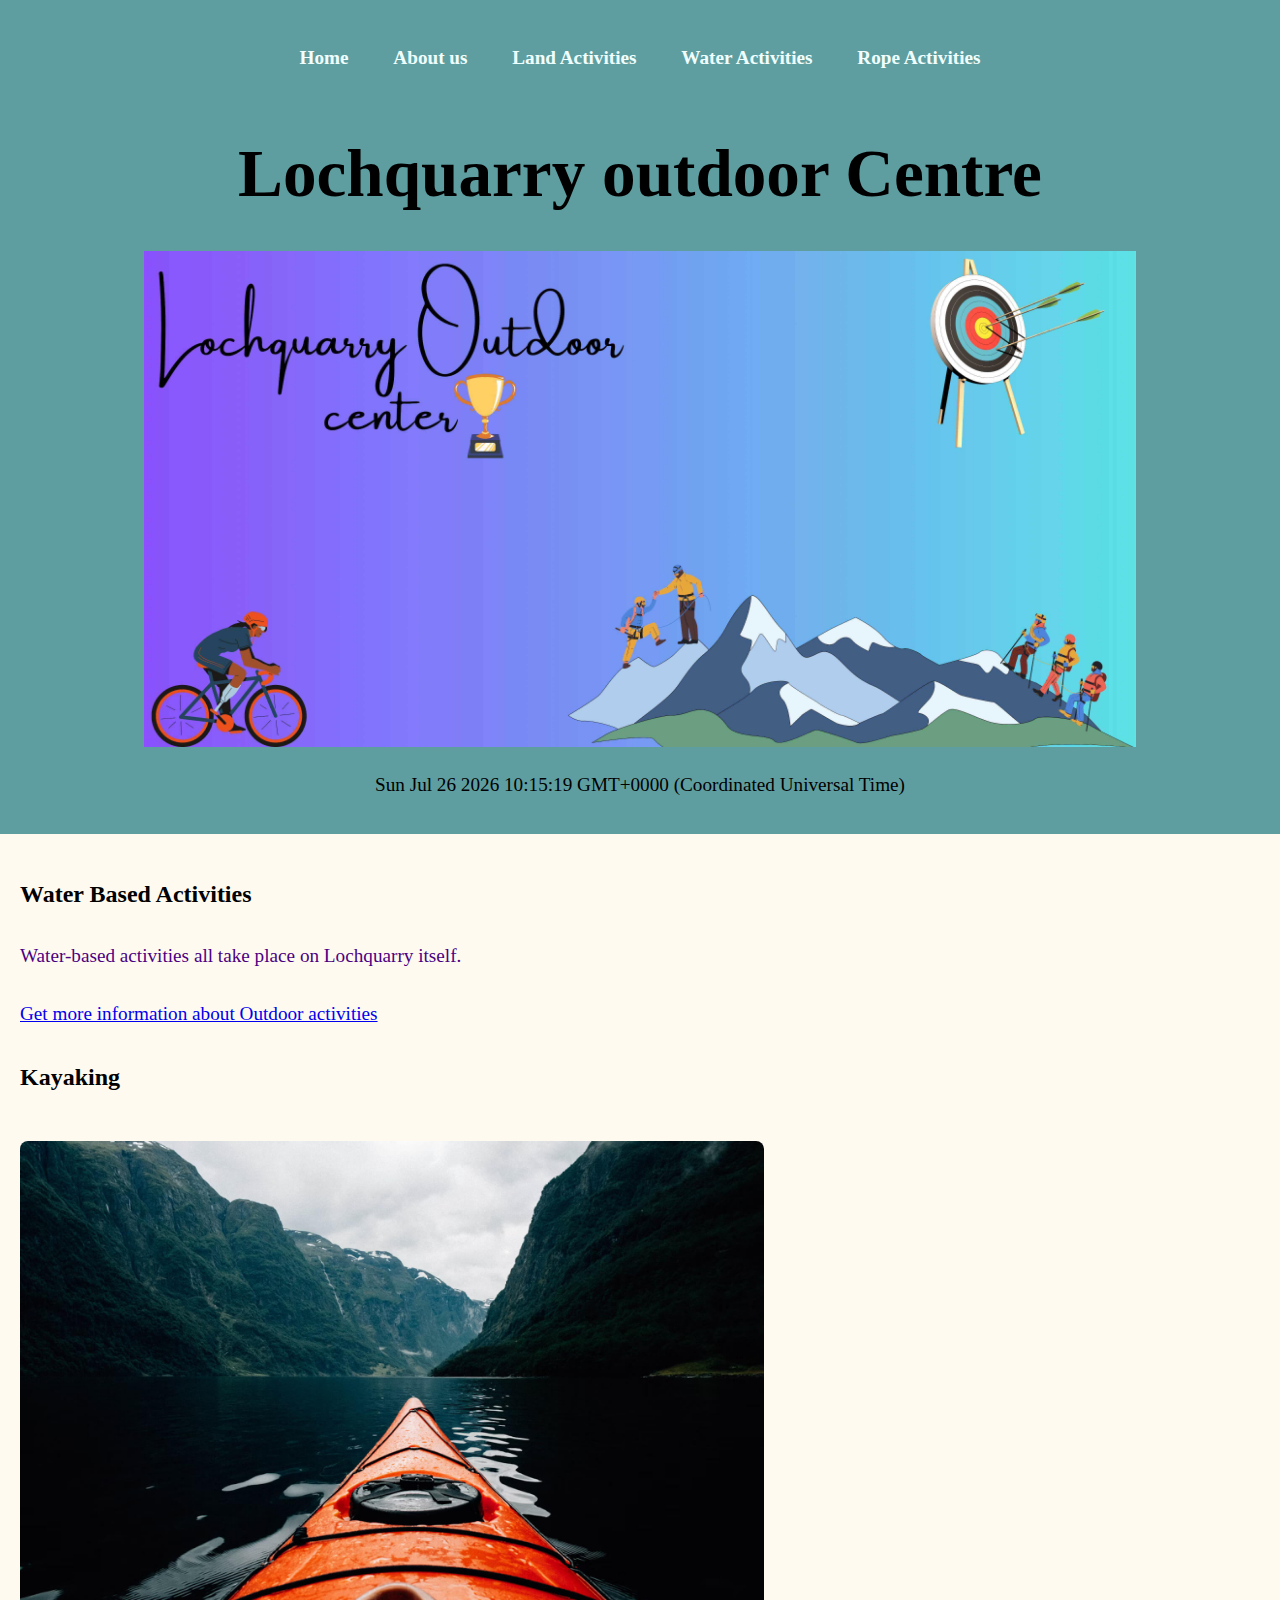
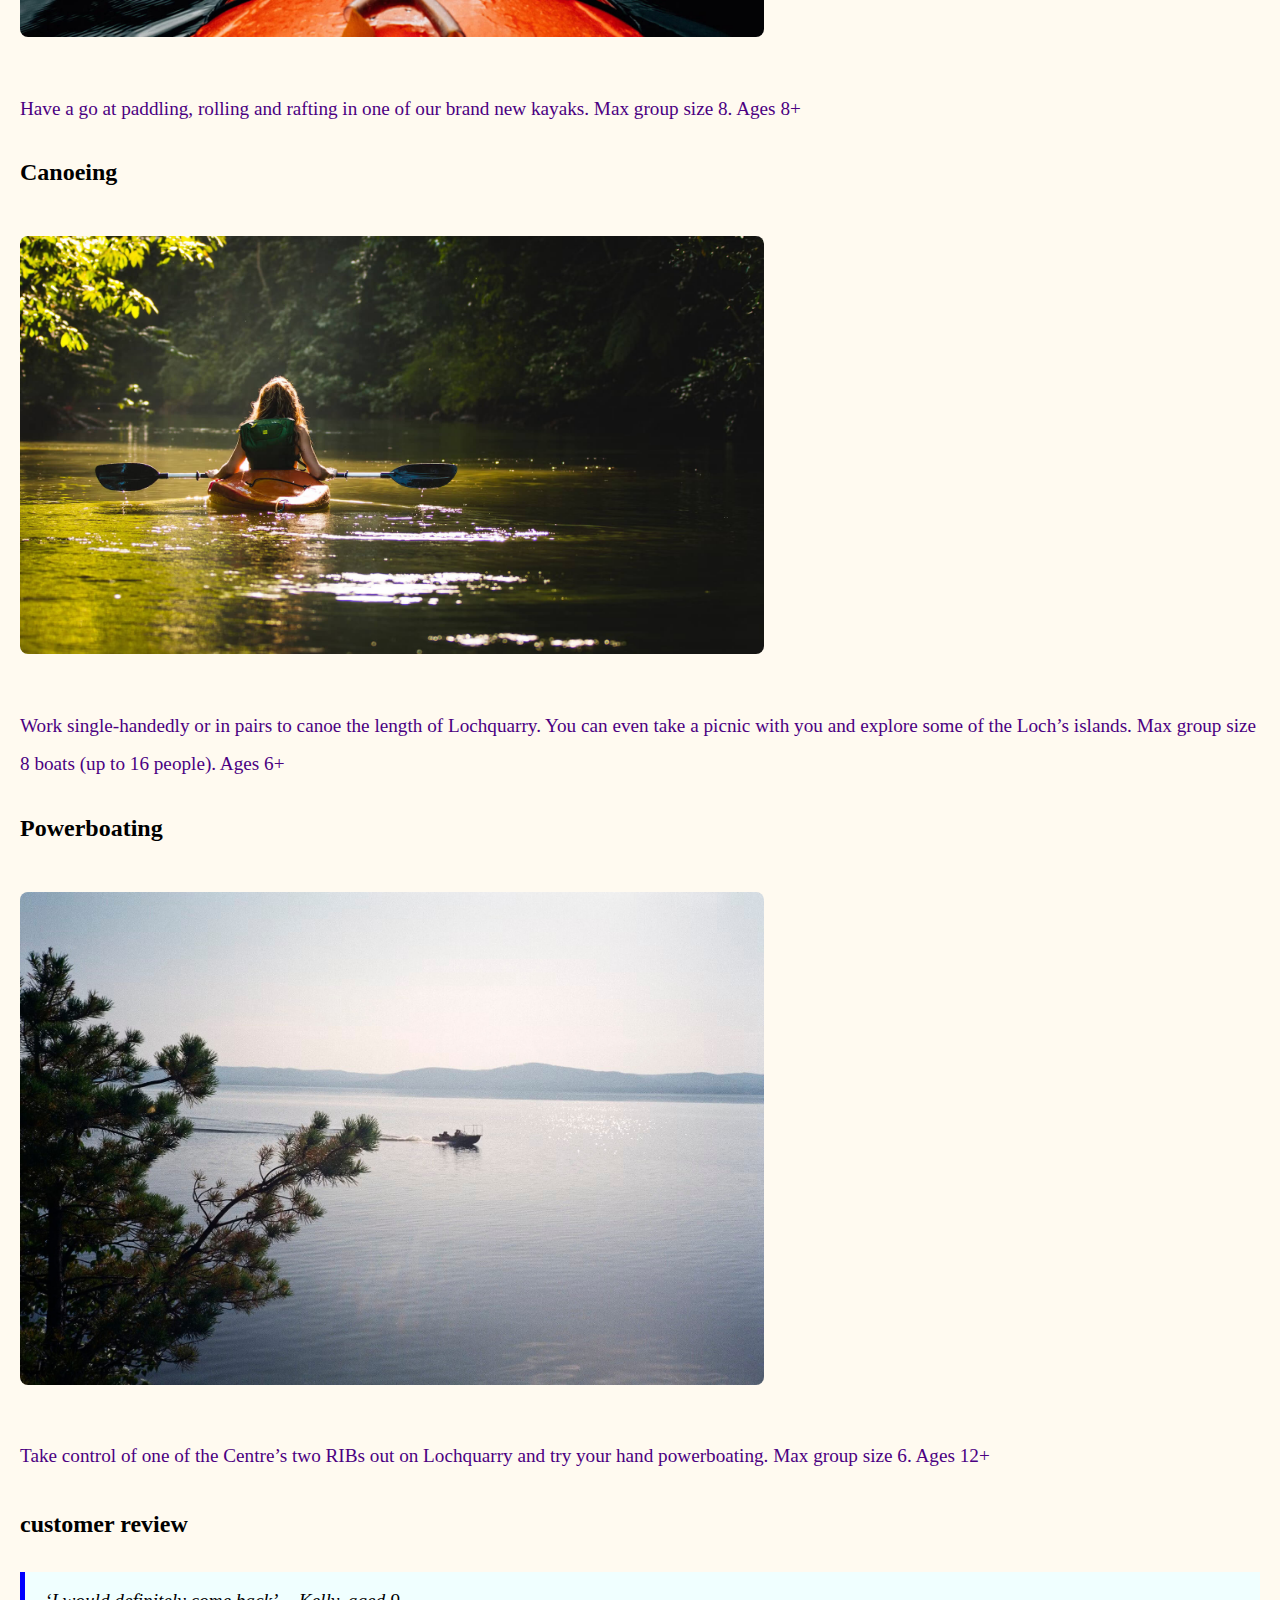
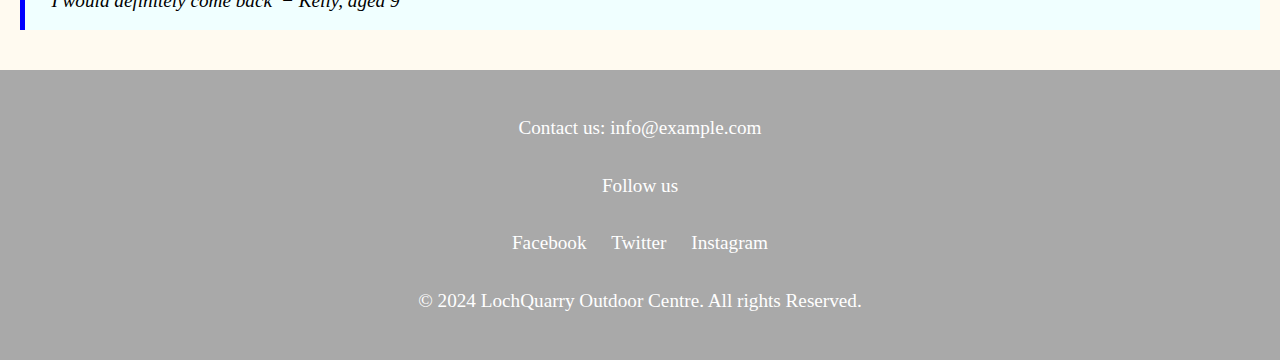
<file: water.html>
<!DOCTYPE html>
<html lang="en">
    <title>Water Activities</title>
    <link rel="stylesheet" href="style.css">
    <body>
        <header>
            <nav>
                <ul>
                    <li><a href="index.html">Home</a></li>
                    <li><a href="About.html">About us</a></li>
                    <li><a href="land.html">Land Activities</a></li>
                    <li><a href="water.html">Water Activities</a></li>
                    <li><a href="rope.html">Rope Activities</a></li>

                </ul>
            </nav>
            <h1>Lochquarry outdoor Centre</h1>
      <img src="banner.jpg" alt="Lochquarry Banner">
      <p id="dt"></p>
      <script>
             document.getElementById('dt').innerHTML = new Date();
      </script>
        </header>
        <main>
            <h1>Water Based Activities</h1>
            <p>Water-based activities all take place on Lochquarry itself.</p>
            <a href="https://www.bing.com/aclk?ld=e8NU9bB59DUN_JB0A2YiaxUDVUCUx4lml7K0c4fCpnTXh2VHIYLYffgnk-sleo93w8KZDWo4dgeSTbKe3QShUsmt7F4Y2GuR1gY_2_Bv8fFwZmEFhGvw7b7GuZO2P-XZRW25o3oNMjGEICmx3G-XIrHmfTtXmct41KBshvtri3zJ97orJE&u=[base64]&rlid=b3e426421b16176b34b2410c1a50f607&ntb=1">Get more information about Outdoor activities</a>
            <section class="activity">
                <h2>Kayaking</h2>
                <img src="Kayaking_2.jpg" alt="Kayaking">
                <p>Have a go at paddling, rolling and rafting in one of our brand new kayaks.
                    Max group size 8.
                    Ages 8+</p>
            </section>



      <section class="activity">
        <h2>Canoeing</h2>
        <img src="Kayaking.jpg" alt="Canoeing">
        <p>Work single-handedly or in pairs to canoe the length of Lochquarry. You can even  take a picnic with you and explore some of the Loch’s islands.
            Max group size 8 boats (up to 16 people).
            Ages 6+</p>
            
      </section>


        <section class="activity">
            <h2>Powerboating</h2> 
            <img src="Powerboating.jpg"  alt="Powerboating">
            <p>Take control of one of the Centre’s two RIBs out on Lochquarry and try your hand 
                powerboating.
                Max group size 6.
                Ages 12+</p>
        </section>


  <h3>customer review</h3>      
  <blockquote>‘I would definitely come back’ − Kelly, aged 9</blockquote>
        </main>
        <footer>
            <div style="background-color: darkgrey; color: white; padding: 20px; text-align: center;" >
                <div>
                    <p>Contact us: <a href="mailto:info@example.com" style="color: white; text-decoration: none;">info@example.com</a></p>
                </div>


                <div>
                    <p>Follow us</p>
                    <a href="https://facebook.com" target="_blank" style="color: white; margin: 0 10px; text-decoration: none;">Facebook</a>
                    <a href="https://twitter.com" target="_blank" style="color: white; margin: 0 10px; text-decoration: none;">Twitter</a>
                    <a href="https://instagram.com" target="_blank" style="color: white; margin: 0 10px; text-decoration: none;">Instagram</a>
                </div>


                <div>
                    <p>&copy; 2024 LochQuarry Outdoor Centre. All rights Reserved.</p>
                </div>
            </div>
        </footer>
    </body>
</html>
</file>
<file: style.css>
/* General Styles*/
body {
       font-family: 'Times New Roman', Times, serif;
       font-size: larger;
       line-height: 2.0;
       margin: 0;
       padding: 0;
       color: indigo;
       background-color: floralwhite;
}

header {
    background-color: cadetblue;
    color: black;
    padding: 10px 20px;
    text-align: center;
}

header img {
    max-width: 80%;
    height: auto;
    display: block;
    margin: 0 auto;

}
header h1 { 
    font-size: 3.5em;
    margin: 10px 0;
}

nav ul {
    list-style: none;
    padding: 0;
}

nav ul li {
    display: inline-block;
    margin: 10px;
}

nav ul li a {
    color: azure;
    text-decoration: none;
    font-weight: bold;
    padding: 5px 10px;
    transition: background-color 0.3s;
}

nav ul li a:hover {
    background-color: mediumblue;
    border-radius: 5px;
}

/* Main Content Styles */
main {
    padding: 20px;
    text-align: left;
}

main h1, main h2, main h3 {
    color: black;
    font-size: x-large;
}

main img {
    max-height: 70%;
    height: 60%;
    max-width: 60%;
    margin: 20px auto;
    border-radius: 8px;
}

blockquote {
    font-style: italic;
    color: black;
    margin: 20px 0;
    padding: 10px 20px;
    border-left: 5px solid blue;
    background-color: azure;
}

/* Staff Section Styles */
.staff {
    padding: 20px;
    background-color: lightskyblue;
    margin: 20px 0;
    border-radius: 8px;
    box-shadow: 0 2px 5px  rgba(0, 0, 0, 0.1);
}

.staff h2 {
    color: black;
    text-align: left;
}

.staff-member {
    display: inline-block;
    width: 30%;
    margin: 10%;
    vertical-align: top;
    text-align: center;
    background-color: darkgray;
    padding: 15px;
    border-radius: 8px;
    box-shadow: 0 1px 4px rgba(0, 0, 0, 0.1);
}

.staff-member img {
    max-width: 80%;
    height: auto;
    border-radius: 50%;
}
</file>
